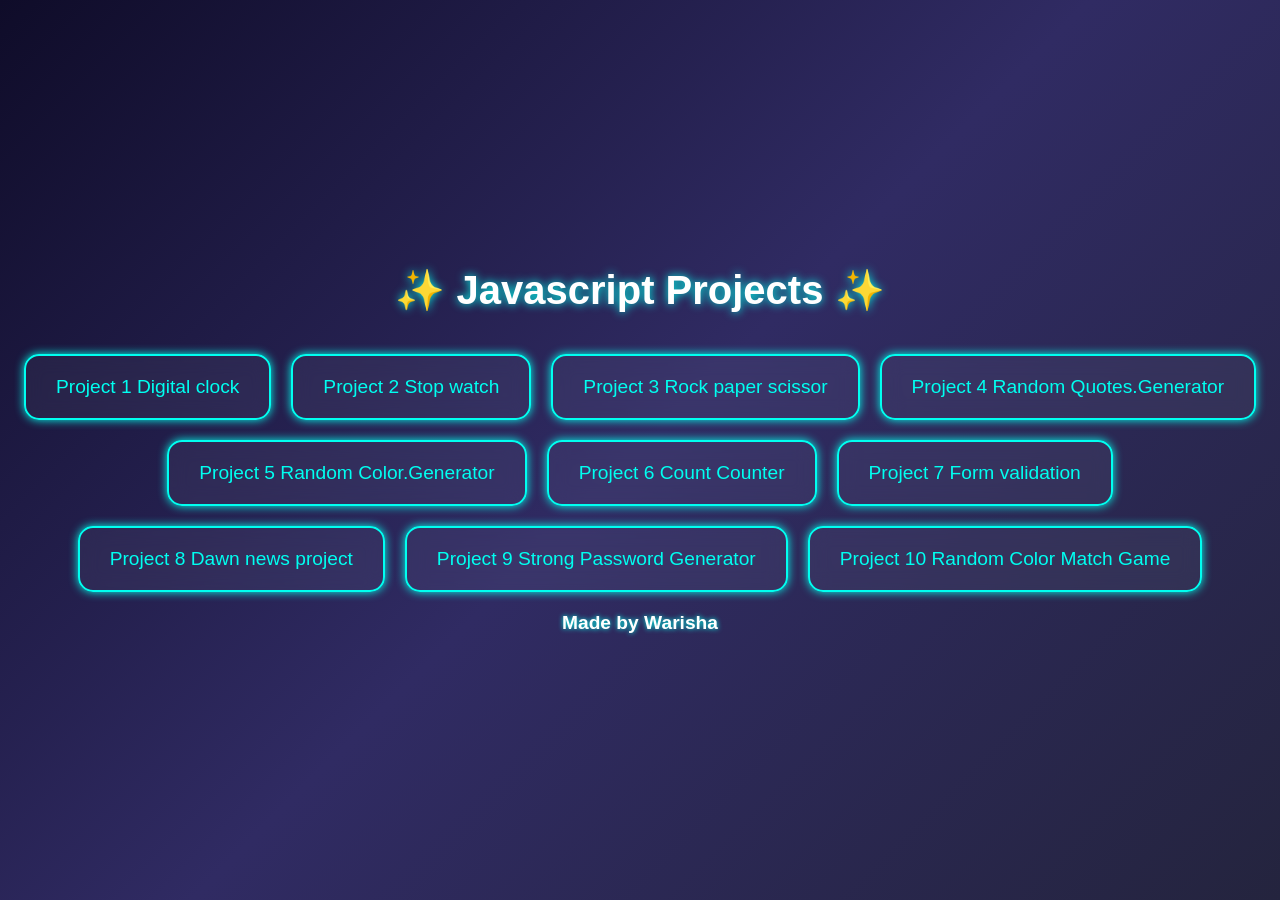
<file: index.html>
<!DOCTYPE html>
<html lang="en">
<head>
  <meta charset="UTF-8" />
  <meta name="viewport" content="width=device-width, initial-scale=1.0"/>
  <title>My Projects</title>
  <link rel="stylesheet" href="style.css" />
</head>
<body>
  <div class="container">
    <h1>✨ Javascript Projects ✨</h1>
    <div class="projects">
      <a href="Task 1 digital clock/index.html" class="card">Project 1 Digital clock</a>
      <a href="Task 2 stop watch/index.html" class="card">Project 2 Stop watch</a>
      <a href="Task 3 rock paper scissor/index.html" class="card">Project 3 Rock paper scissor</a>
      <a href="Task 4 Randam Qoutes generator/index.html" class="card">Project 4 Random Quotes.Generator</a>
      <a href="Task 5 Random Color generator/index.html" class="card">Project 5 Random Color.Generator</a>
      <a href="Task 6 Count Counter/index.html" class="card">Project 6 Count Counter</a>
       <a href="Task 7 form validation/index.html" class="card">Project 7 Form validation</a>
        <a href="Task 8 dawn news project/index.html" class="card">Project 8 Dawn news project</a>
         <a href="Task 9 class assignment/index.html" class="card">Project 9 Strong Password Generator</a>
          <a href="Task 10 random color game/index.html" class="card">Project 10 Random Color Match Game</a>
    </div>
    <h3>Made by Warisha</h3>
  </div>
</body>
</html>
</file>
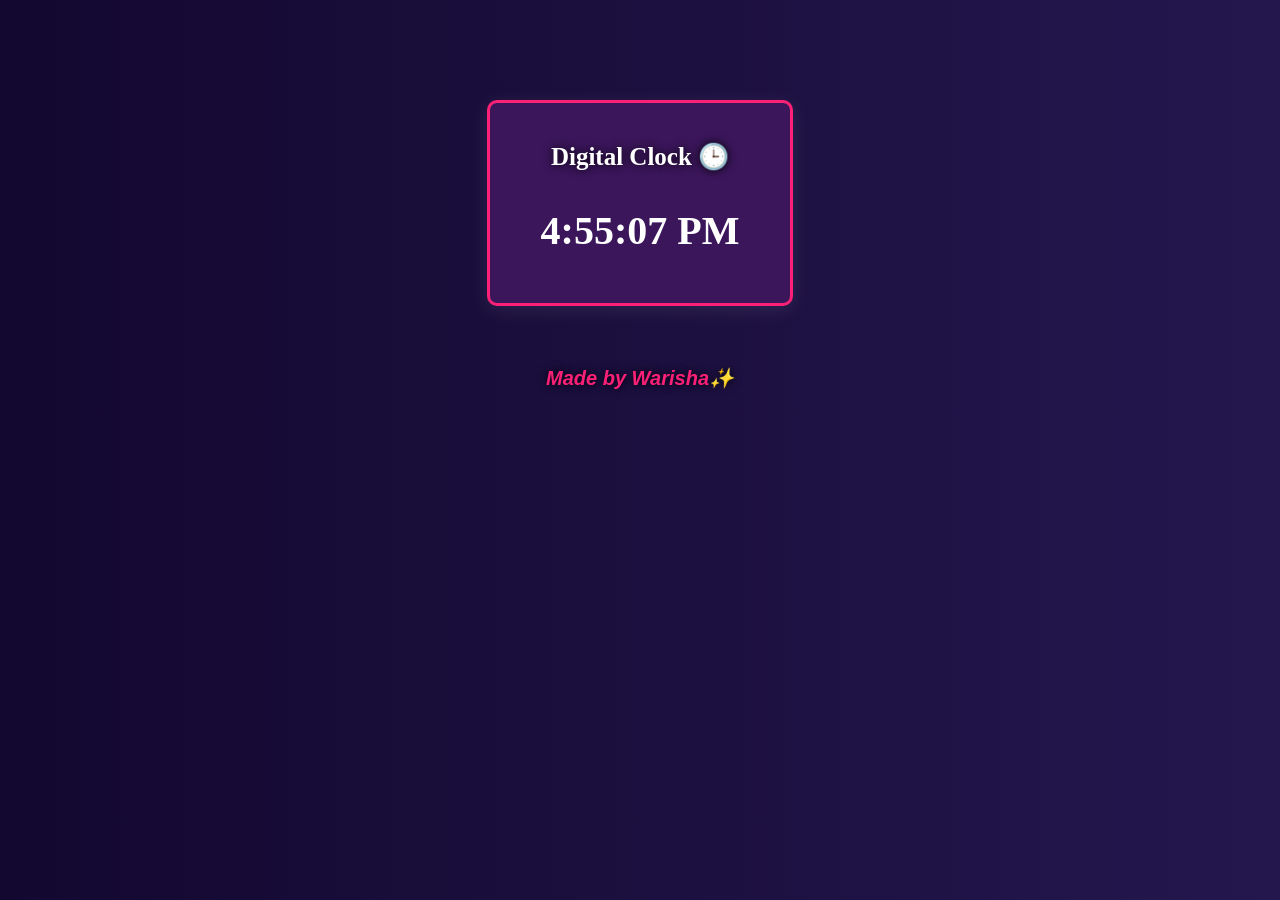
<file: Task 1 digital clock/index.html>
<!DOCTYPE html>
<html lang="en">
<head>
    <meta charset="UTF-8">
    <meta name="viewport" content="width=device-width, initial-scale=1.0">
    <title>Document</title>
    <link rel="stylesheet" href="style.css">
</head>
<body>
      <div class="container">
        <h1 id="head">Digital Clock 🕒</h1>
        <h1 id="clock"></h1>
     </div>
     <h3 class="title">Made by Warisha✨</h3>


    <script src="script.js"></script>
</body>
</html>
</file>
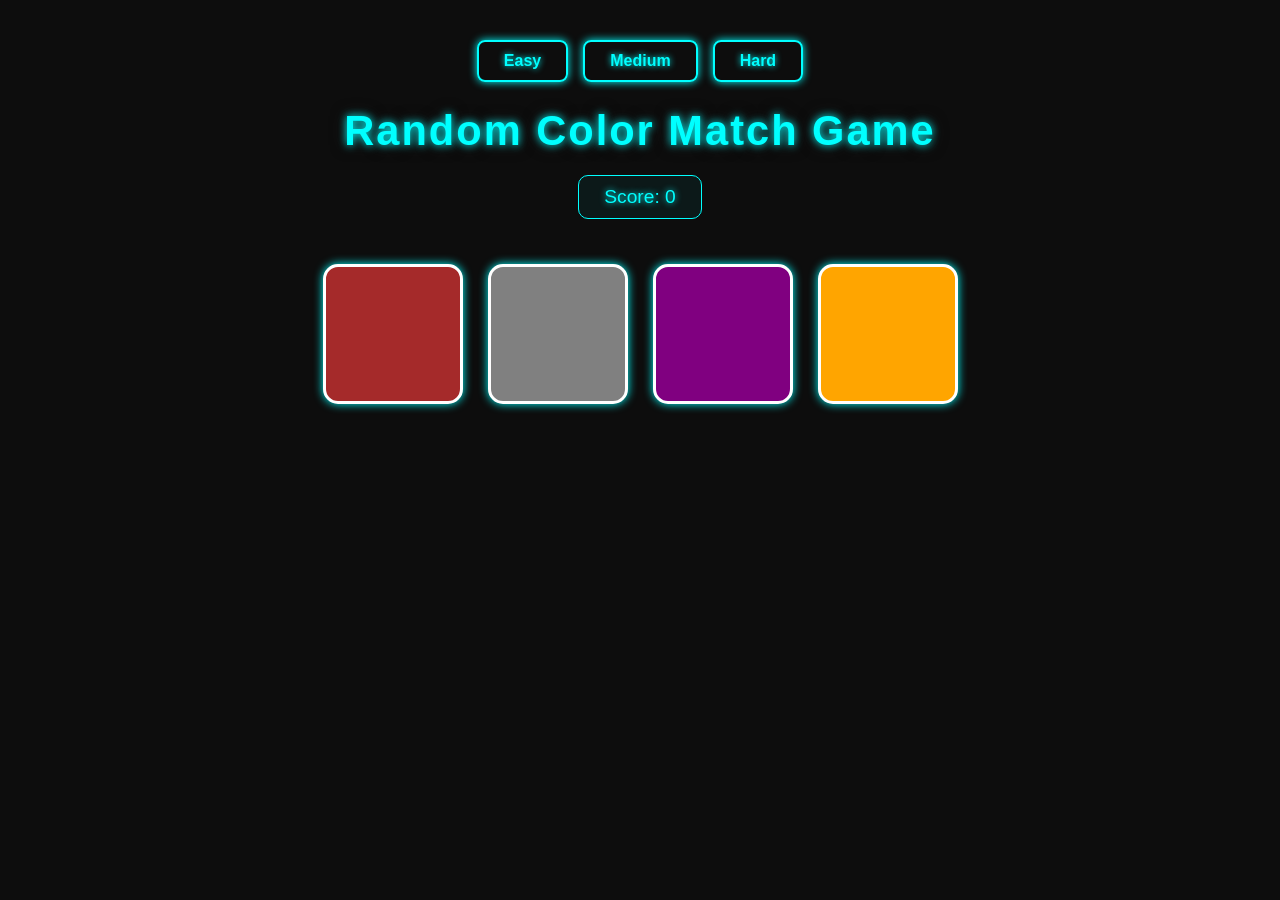
<file: Task 10 random color game/index.html>
<!DOCTYPE html>
<html lang="en">

<head>
    <meta charset="UTF-8">
    <meta name="viewport" content="width=device-width, initial-scale=1.0">
    <title>Game</title>
    <link rel="stylesheet" href="style.css">
</head>

<body>
    <div class="button">
        <a href="index.html">
            <button>Easy</button>
        </a>

        <a href="medium.html">
            <button>Medium</button>
        </a>

        <a href="hard.html">
            <button>Hard</button>
        </a>
    </div>
    <h1>Random Color Match Game</h1>
    <p id="score-display">Score: 0</p>
    <div id="game-container">

    </div>
    <script src="script.js"></script>
</body>

</html>
</file>
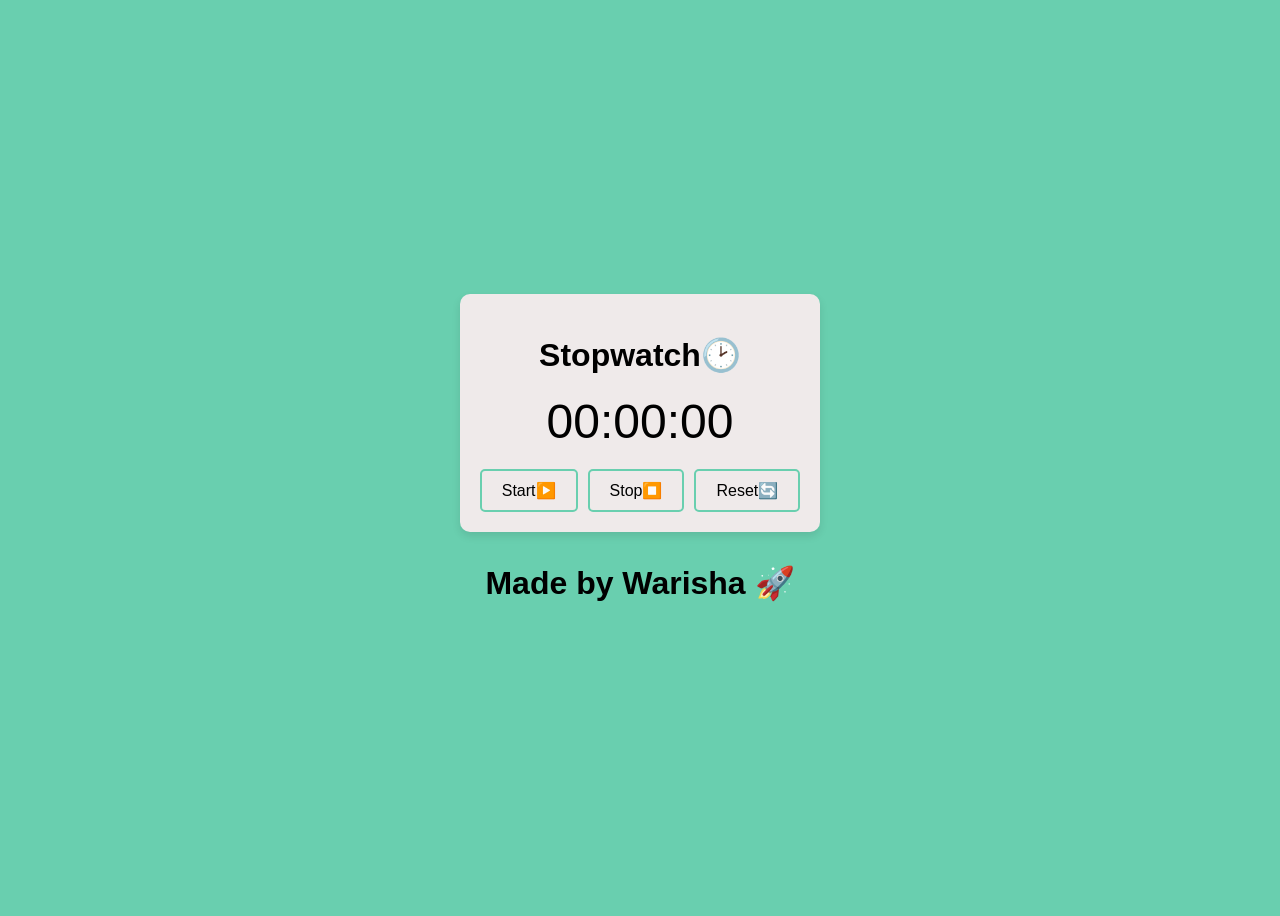
<file: Task 2 stop watch/index.html>
<!DOCTYPE html>
<html lang="en">
<head>
    <meta charset="UTF-8">
    <meta name="viewport" content="width=device-width, initial-scale=1.0">
    <title>Document</title>
    <style>
        body {
            display: flex;
            flex-direction: column;
            align-items: center;
            justify-content: center;
            height: 100vh;
            background-color: #69CFAF;
            font-family: Arial, sans-serif;
        }
        .container {
            text-align: center;
            background-color:#EFEAEA;
            padding: 20px;
            border-radius: 10px;
            box-shadow: 0 4px 8px rgba(0, 0, 0, 0.1);
        }
        .title {
            font-size: 2rem;
            margin-bottom: 20px;
        }
        #stopWatch {
            font-size: 3rem;
            margin-bottom: 20px;
        }
        .buttons {
            display: flex;
            gap: 10px;
        }
        button {
            padding: 10px 20px;
            background-color: #EFEAEA;
            border: #69CFAF 2px solid;
            border-radius: 5px;
            font-size: 1rem;
            cursor: pointer;
        }
        button:hover {
            background-color: #69CFAF;
            color: white;
        }

        @media (max-width: 600px) {
            .title {
                font-size: 1.5rem;
            }
            #stopWatch {
                font-size: 2rem;
            }
            button {
                padding: 8px 16px;
                font-size: 0.9rem;
            }
        }
        @media (max-width: 400px) {
            .title {
                font-size: 1.2rem;
            }
            #stopWatch {
                font-size: 1.5rem;
            }
            button {
                padding: 6px 12px;
                font-size: 0.8rem;
            }
        }

    </style>
</head>
<body>
     <div class="container">
        <h1 class="title">Stopwatch🕑</h1>
         <div id="stopWatch">
        00:00:00
    </div>
    <div class="buttons">
     <button onclick="start()">Start▶️</button>
      <button onclick="stopbtn()">Stop⏹️</button>
      <button onclick="reset()">Reset🔄</button>
    </div>
     </div>
  <h3 class="title">Made by Warisha 🚀</h3>

    <script src="script.js"></script>
</body>
</html>
</file>
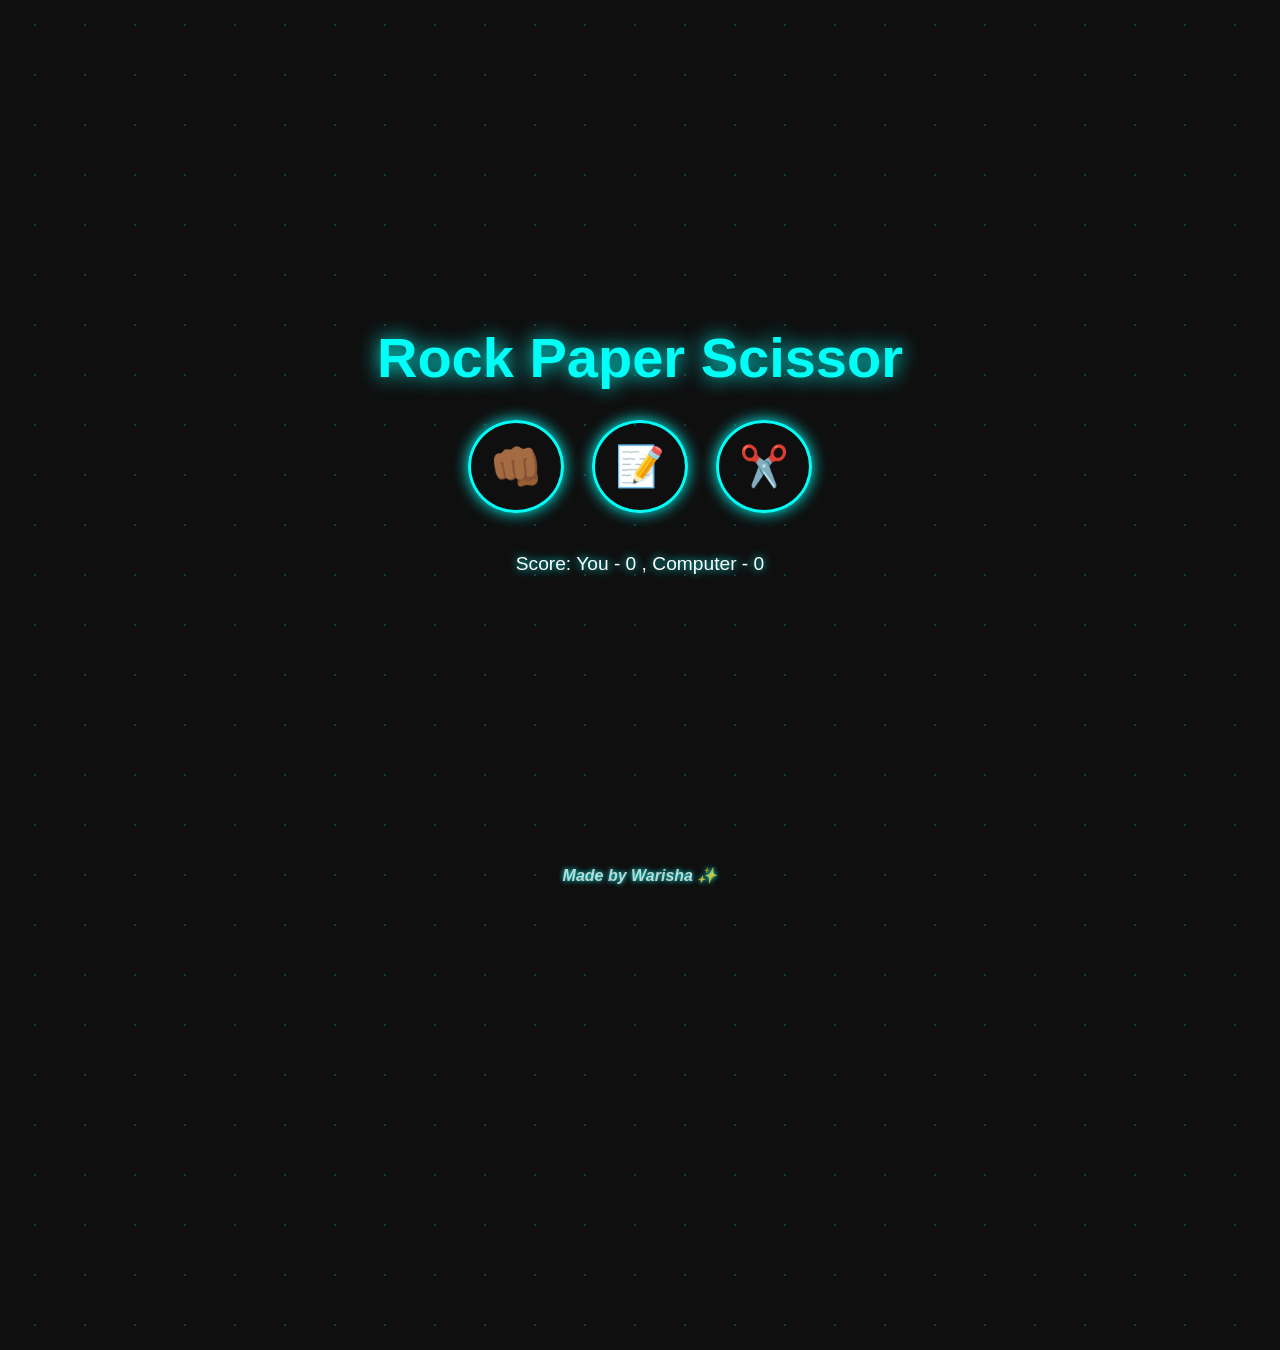
<file: Task 3 rock paper scissor/index.html>
<!DOCTYPE html>
<html lang="en">
<head>
    <meta charset="UTF-8">
    <meta name="viewport" content="width=device-width, initial-scale=1.0">
    <title>Rock papaer scissor Game</title>
    <link rel="stylesheet" href="style.css">
</head>
<body>

     <h1>Rock Paper Scissor</h1>
  <div>
    <button onclick="userChoice='rock'; playGame()">👊🏾 </button>
    <button onclick="userChoice='paper'; playGame()">📝 </button>
    <button onclick="userChoice='scissors'; playGame()">✂️</button>
  </div>
  <div id="result"></div>
  <div id="score">
    Score: You - 0 , Computer - 0
  </div>
  <h3 class="title">Made by Warisha ✨</h3>

    <script src="script.js"></script>
</body>
</html>
</file>
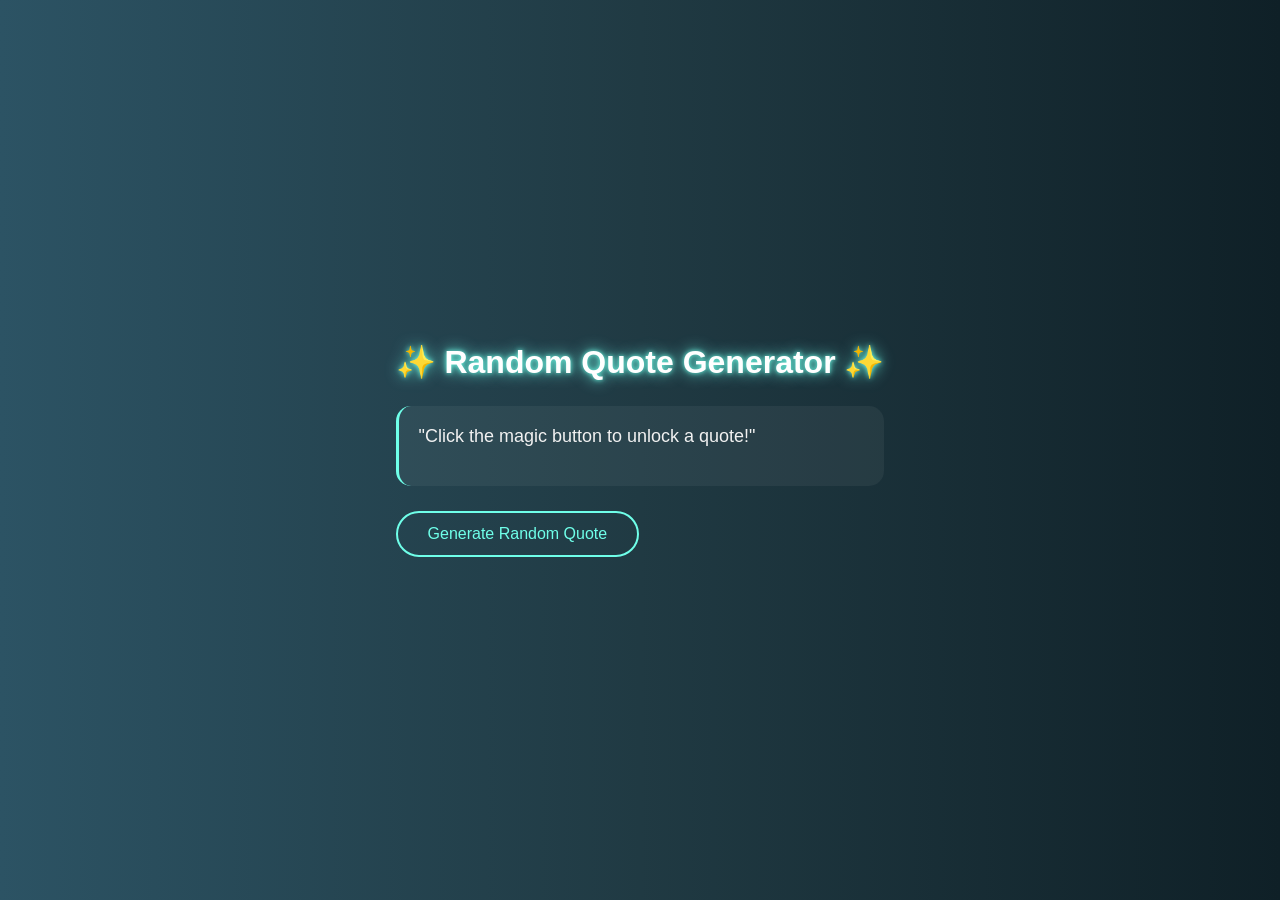
<file: Task 4 Randam Qoutes generator/index.html>
<!DOCTYPE html>
<html lang="en">
<head>
    <meta charset="UTF-8">
    <meta name="viewport" content="width=device-width, initial-scale=1.0">
    <title>Random Quote Generate</title>
    <link rel="stylesheet" href="style.css">
</head>
<body>
    <div class="container">
        <h1>✨ Random Quote Generator ✨</h1>
        <div id="quote-display" class="quote-box">"Click the magic button to unlock a quote!"</div>
        <button onclick="randomQuoteGenerator()" id="generate-quote">Generate Random Quote</button>
        </div>
    <script src="script.js"></script>
</body>
</html>
</file>
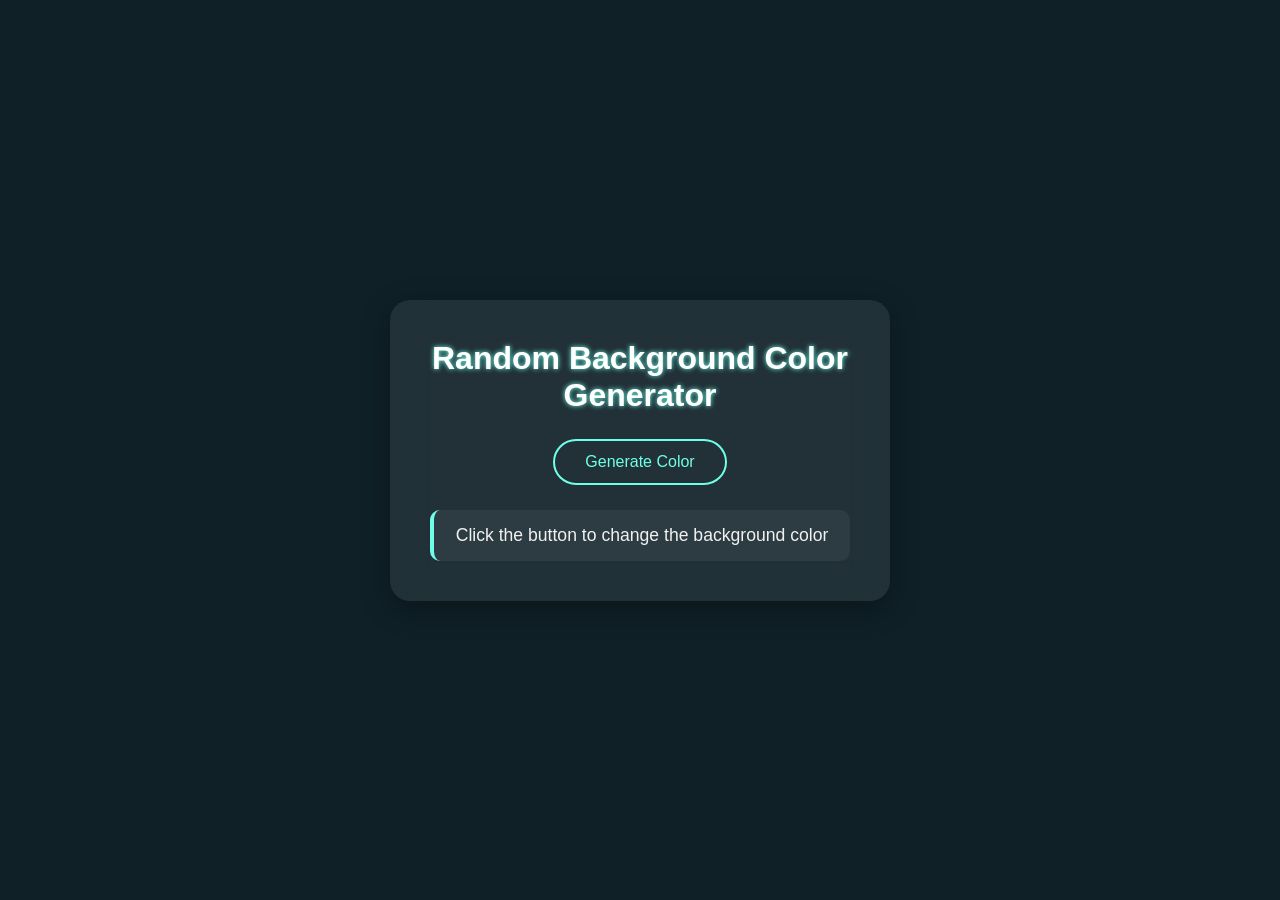
<file: Task 5 Random Color generator/index.html>
<!DOCTYPE html>
<html lang="en">
<head>
    <meta charset="UTF-8">
    <meta name="viewport" content="width=device-width, initial-scale=1.0">
    <title>Color Generate</title>
    <link rel="stylesheet" href="style.css">
</head>
<body>
    <div class="container">
        <h1>Random Background Color Generator</h1>
        <button onclick="colorGenerator()" id="colorButton">Generate Color</button>
        <p id="colorDisplay">Click the button to change the background color</p>
        </div>
    <script src="script.js"></script>
</body>
</html>
</file>
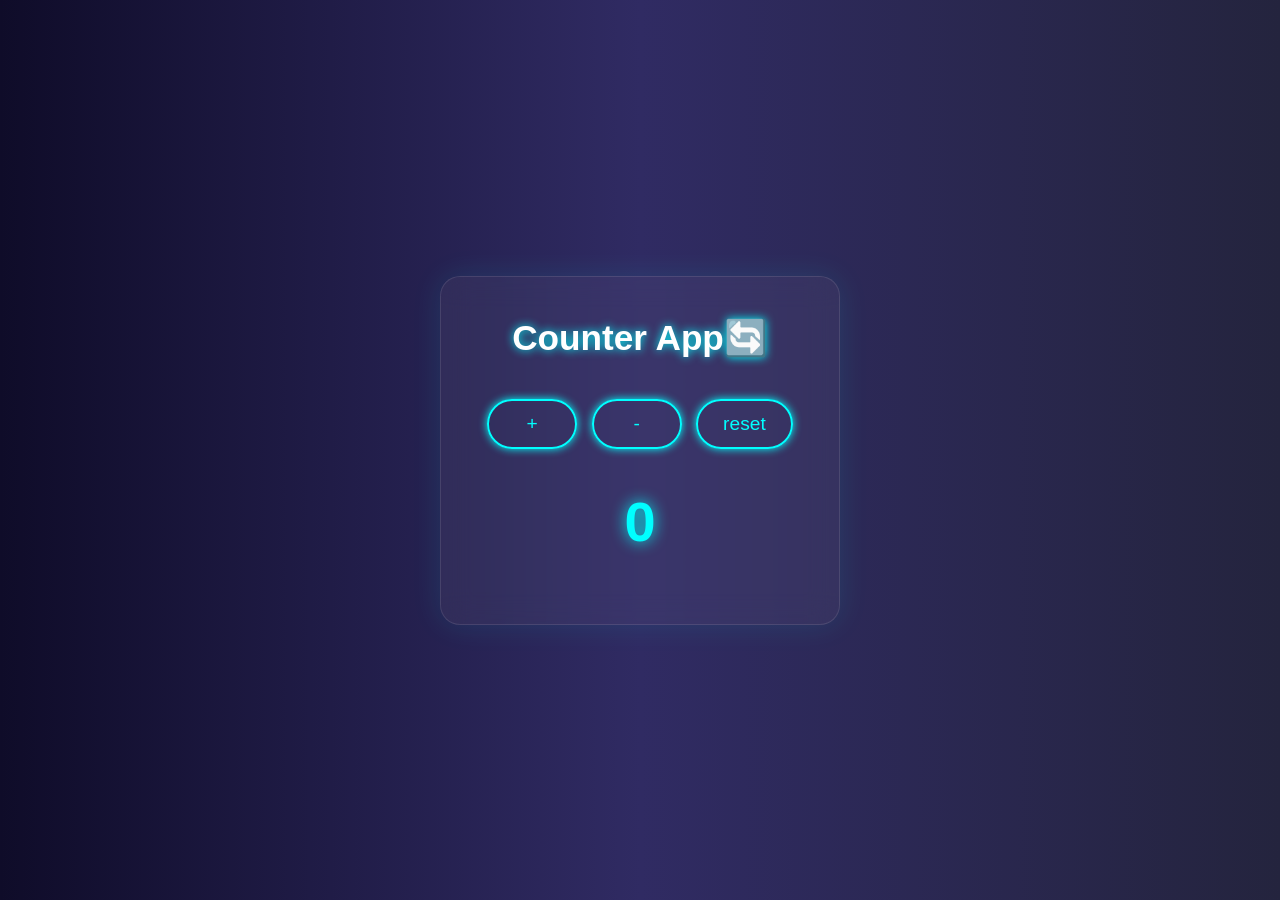
<file: Task 6 Count Counter/index.html>
<!DOCTYPE html>
<html lang="en">
<head>
    <meta charset="UTF-8">
    <meta name="viewport" content="width=device-width, initial-scale=1.0">
    <title>Count Counter</title>
    <link rel="stylesheet" href="style.css">
</head>
<body>
     <div class="container">
        <h1>Counter App🔄️</h1>
     <button onclick=" increment()" id="inc" >+</button>

    <button  onclick="decrement()" id="inc">-</button>

    <button  onclick="reset()" id="inc">reset</button>

    <h2 id="count">0</h2>

     </div>
    <script src="script.js"></script>
</body>
</html>
</file>
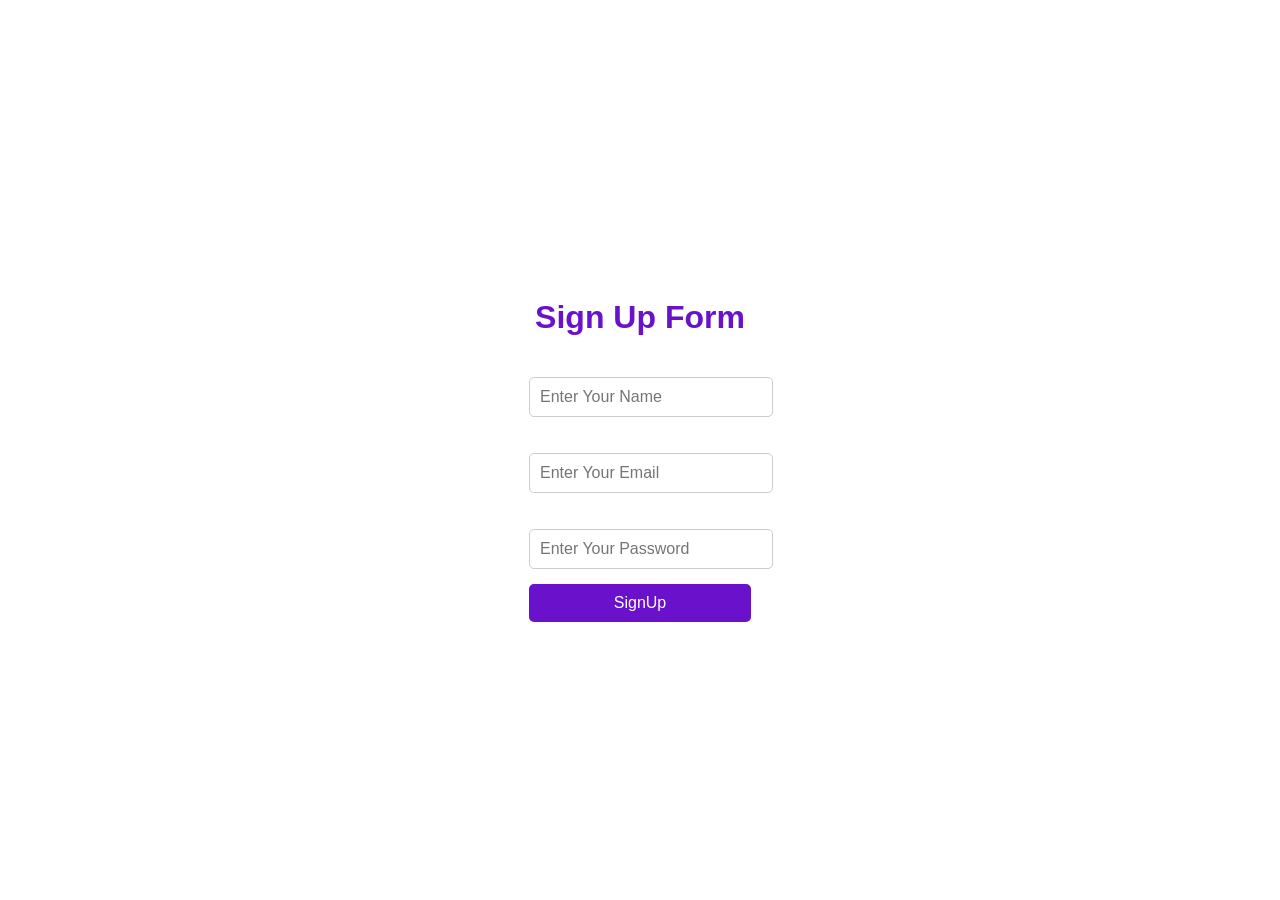
<file: Task 7 form validation/index.html>
<!DOCTYPE html>
<html lang="en">
<head>
    <meta charset="UTF-8">
    <meta name="viewport" content="width=device-width, initial-scale=1.0">
    <title>form validation</title>
    <link rel="stylesheet" href="style.css">
</head>
<body>
     <div>
        <h1>Sign Up Form</h1>
        <form id="signupForm">
            <div class="form-group">
                <label for="">Name</label>
                <input type="text" placeholder="Enter Your Name" id="name" required>
                <small class="error-msg"></small>
            </div>
             <div class="form-group">
                <label for="">Email</label>
                <input type="email" placeholder="Enter Your Email" id="email" required>
                 <small class="error-msg"></small>
             </div>
              <div class="form-group">
                <label for="">Password</label>
                <input type="password" placeholder="Enter Your Password" id="password" required>
                 <small class="error-msg"></small>
              </div>
              <button type="submit">SignUp</button>
        </form>
     </div>
    <script src="script.js"></script>
</body>
</html>
</file>
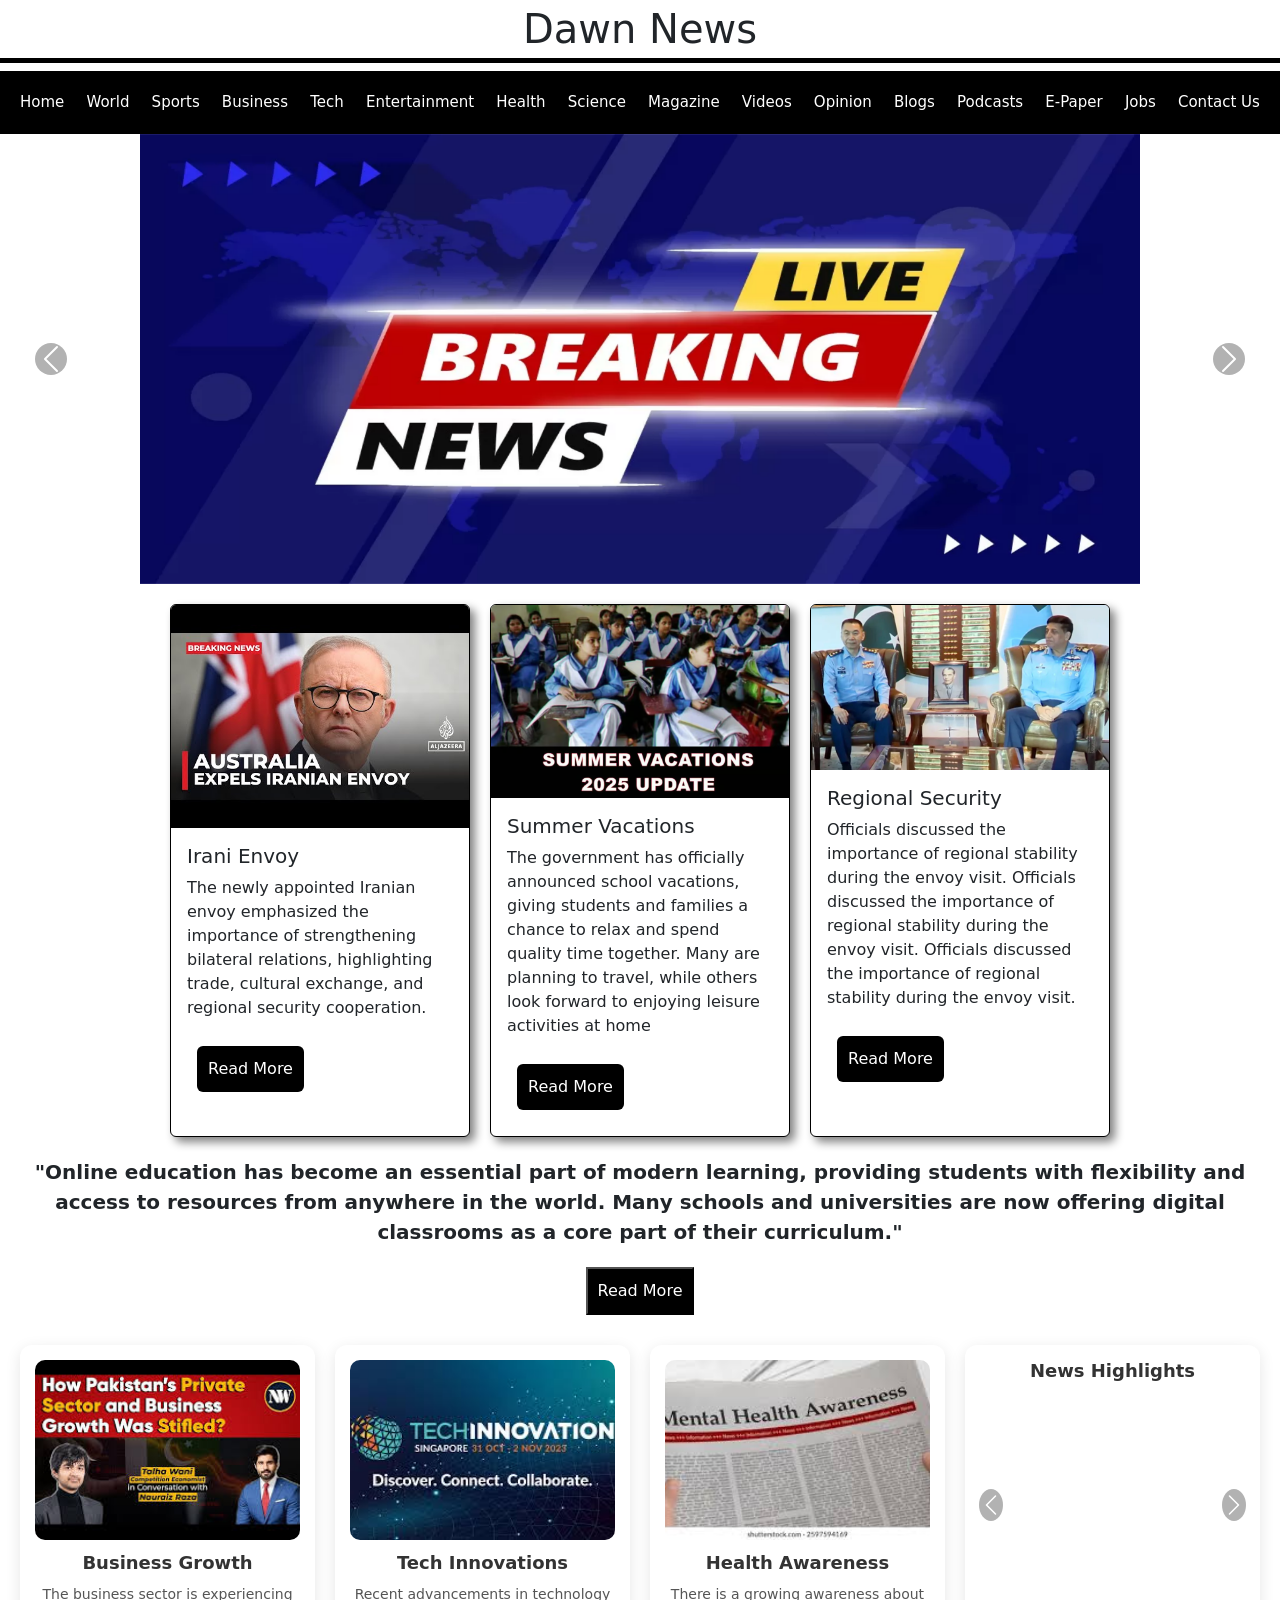
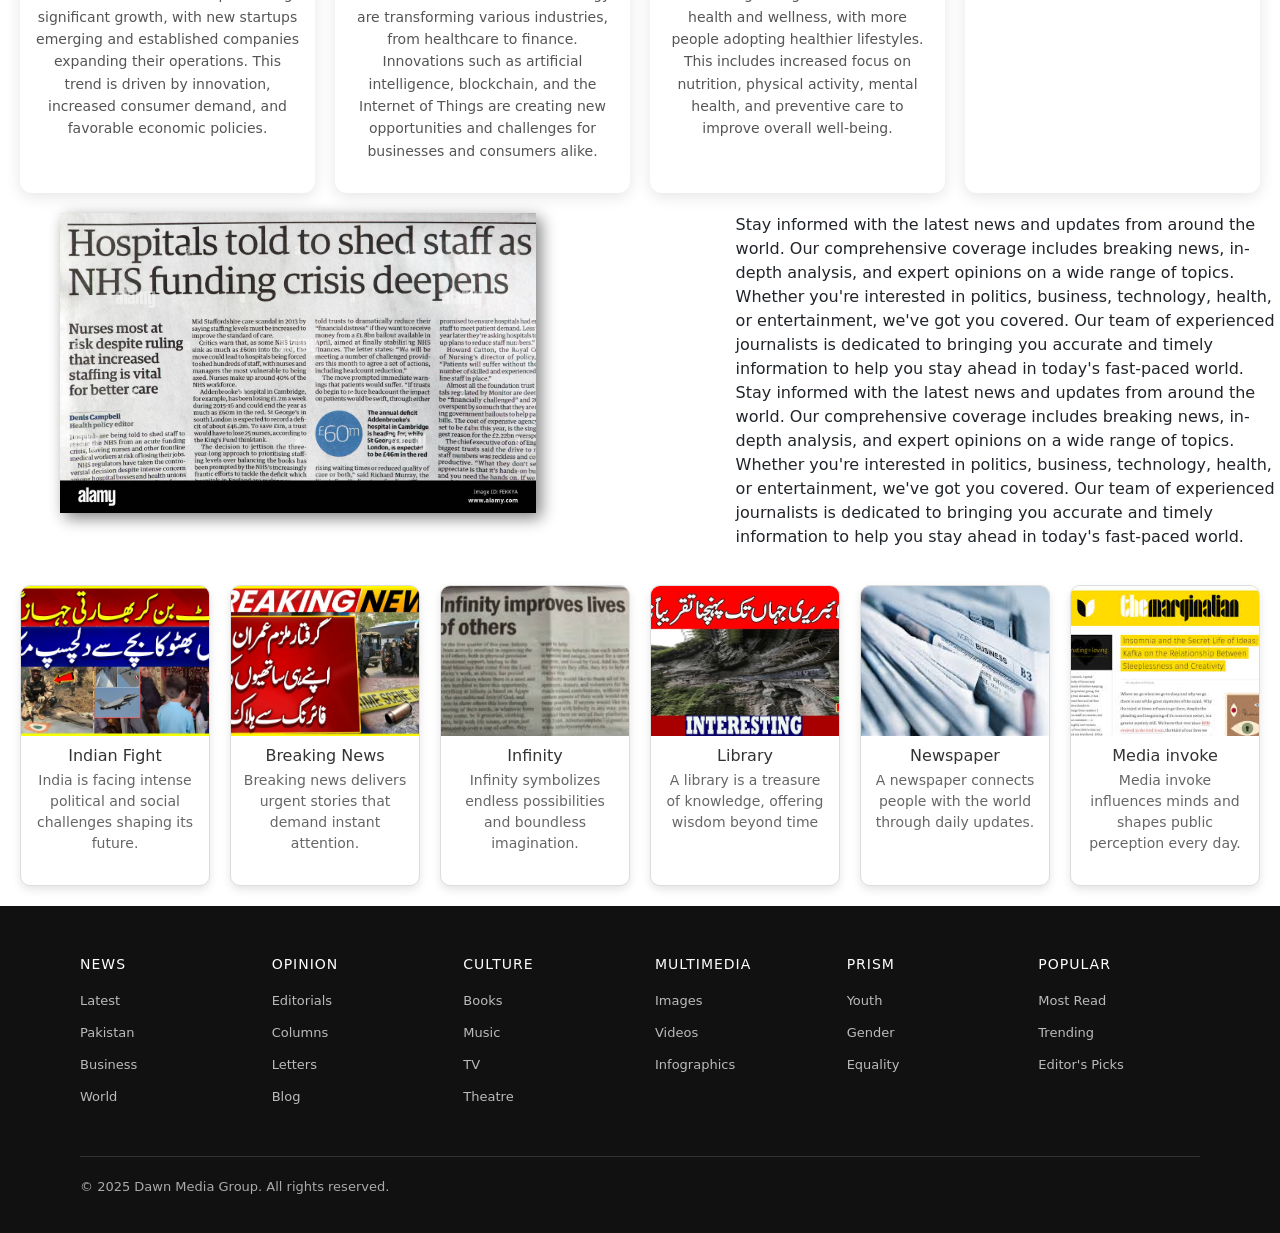
<file: Task 8 dawn news project/index.html>
<!DOCTYPE html>
<html lang="en">

<head>
    <meta charset="UTF-8">
    <meta name="viewport" content="width=device-width, initial-scale=1.0">
    <title>Dawn news project</title>
    <link href="https://cdn.jsdelivr.net/npm/bootstrap@5.3.3/dist/css/bootstrap.min.css" rel="stylesheet">
    <link rel="stylesheet" href="style.css">

</head>

<body>

    <h1 class="logo">Dawn News</h1>
    <nav class="navbar">
        <a href="#">Home</a>
        <a href="#">World</a>
        <a href="#">Sports</a>
        <a href="#">Business</a>
        <a href="#">Tech</a>
        <a href="#">Entertainment</a>
        <a href="#">Health</a>
        <a href="#">Science</a>
        <a href="#">Magazine</a>
        <a href="#">Videos</a>
        <a href="#">Opinion</a>
        <a href="#">Blogs</a>
        <a href="#">Podcasts</a>
        <a href="#">E-Paper</a>
        <a href="#">Jobs</a>
        <a href="#">Contact Us</a>
    </nav>

    <!-- slider -->
    <div id="carouselExampleControls" class="carousel slide" data-bs-ride="carousel">
        <div class="carousel-inner">
            <div class="carousel-item active">
                <img src="slider-img1.webp" class="d-block w-100" alt="...">
            </div>
            <div class="carousel-item">
                <img src="slider-img2.webp" class="d-block w-100" alt="...">
            </div>
            <div class="carousel-item">
                <img src="slider-img3.webp" class="d-block w-100" alt="...">
            </div>
        </div>
        <button class="carousel-control-prev" type="button" data-bs-target="#carouselExampleControls"
            data-bs-slide="prev">
            <span class="carousel-control-prev-icon" aria-hidden="true"></span>
            <span class="visually-hidden" id="left">Previous</span>
        </button>
        <button class="carousel-control-next" type="button" data-bs-target="#carouselExampleControls"
            data-bs-slide="next">
            <span class="carousel-control-next-icon" aria-hidden="true"></span>
            <span class="visually-hidden" id="right">Next</span>
        </button>
    </div>


    <!--news cards -->
    <div class="card-container">
    <div class="card">
        <img src="american-news.jpg" class="card-img-top" alt="News 1">
        <div class="card-body">
            <h5 class="card-title">Irani Envoy</h5>
            <p class="card-text">
                The newly appointed Iranian envoy emphasized the importance of strengthening bilateral relations,
                highlighting trade, cultural exchange, and regional security cooperation.
                <span class="extraContent" style="display:none;">
                    He also stressed on expanding people-to-people connections, mutual investment opportunities,
                    and joint initiatives in education and technology, which he believes will open new doors
                    for long-term collaboration.
                </span>
            </p>
            <button onclick="readMore(this)" class="btn">Read More</button>
        </div>
    </div>

    <div class="card">
        <img src="summer vacations.avif" class="card-img-top" alt="News 2">
        <div class="card-body">
            <h5 class="card-title">Summer Vacations</h5>
            <p class="card-text">
                The government has officially announced school vacations, giving students and families a chance to relax and spend quality time together. Many are planning to travel, while others look forward to enjoying leisure activities at home
                <span class="extraContent" style="display:none;">
                    Popular destinations are expected to see an influx of visitors, and local businesses are gearing up for the busy season. Safety measures and travel guidelines have been emphasized to ensure a smooth and enjoyable holiday period for everyone.
                </span>
            </p>
            <button onclick="readMore(this)" class="btn">Read More</button>
        </div>
    </div>

    
    <div class="card">
        <img src="religonal.webp" class="card-img-top" alt="News 2">
        <div class="card-body">
            <h5 class="card-title">Regional Security</h5>
            <p class="card-text">
                Officials discussed the importance of regional stability during the envoy visit.
                Officials discussed the importance of regional stability during the envoy visit.
                Officials discussed the importance of regional stability during the envoy visit.
                <span class="extraContent" style="display:none;">
                    They highlighted collaborative efforts to address common challenges, including
                    They highlighted joint efforts to tackle cross-border challenges and promote peace initiatives.
                </span>
            </p>
            <button onclick="readMore(this)" class="btn">Read More</button>
        </div>
    </div>
</div>

    <!-- paragraph with read more button -->
    <p class="para-heading">"Online education has become an essential part of modern learning, providing students with flexibility and access to resources from anywhere in the world. Many schools and universities are now offering digital classrooms as a core part of their curriculum."<span>
        <span id="para">Experts believe that online platforms are not only making education more inclusive but also preparing students for a technology-driven future. However, challenges such as internet connectivity, lack of face-to-face interaction, and digital distractions still need to be addressed for better results."</span>
     </span>
    </p>
    <button id="parabtn" onclick="readPara()">Read More</button> 

    <!-- more cards with only left side -->
    <div class="more-cards">
        <div class="left-card">
            <img src="bussiness.jpeg" alt="Business News">
            <h3>Business Growth</h3>
            <p>The business sector is experiencing significant growth, with new startups emerging and established companies expanding their operations. This trend is driven by innovation, increased consumer demand, and favorable economic policies.</p>
        </div>
        <div class="left-card">
            <img src="tech.jpeg" alt="Tech News">
            <h3>Tech Innovations</h3>
            <p>Recent advancements in technology are transforming various industries, from healthcare to finance. Innovations such as artificial intelligence, blockchain, and the Internet of Things are creating new opportunities and challenges for businesses and consumers alike.</p>
        </div>
        <div class="left-card">
            <img src="health.jpeg" alt="Health News">
            <h3>Health Awareness</h3>
            <p>There is a growing awareness about health and wellness, with more people adopting healthier lifestyles. This includes increased focus on nutrition, physical activity, mental health, and preventive care to improve overall well-being.</p>
        </div>

         <!-- video slider -->
<div class="video-section">
  <h3>News Highlights</h3>
  <div id="videoCarousel" class="carousel slide" data-bs-ride="carousel">
      <div class="carousel-inner">
          <div class="carousel-item active">
              <iframe width="100%" height="240"
                      src="https://www.youtube.com/embed/tgbNymZ7vqY"
                      title="Nature Relaxing Video" frameborder="0"
                      allow="accelerometer; autoplay; clipboard-write; encrypted-media; gyroscope; picture-in-picture"
                      allowfullscreen>
              </iframe>
          </div>
        
          <div class="carousel-item">
              <iframe width="100%" height="240"
                      src="https://www.youtube.com/embed/LXb3EKWsInQ"
                      title="Travel Vlog" frameborder="0"
                      allow="accelerometer; autoplay; clipboard-write; encrypted-media; gyroscope; picture-in-picture"
                      allowfullscreen>
              </iframe>
          </div>
      </div>

      <button class="carousel-control-prev" type="button" data-bs-target="#videoCarousel" data-bs-slide="prev">
          <span class="carousel-control-prev-icon" aria-hidden="true"></span>
          <span class="visually-hidden">Previous</span>
      </button>
      <button class="carousel-control-next" type="button" data-bs-target="#videoCarousel" data-bs-slide="next">
          <span class="carousel-control-next-icon" aria-hidden="true"></span>
          <span class="visually-hidden">Next</span>
      </button>
  </div>
</div>
    </div>

    <!-- newspaper img -->
    <div class="newspaper-container">
         <img src="newspaper.jpg" alt="" id="newspaper-img">
         <p>
            Stay informed with the latest news and updates from around the world. Our comprehensive coverage includes breaking news, in-depth analysis, and expert opinions on a wide range of topics. Whether you're interested in politics, business, technology, health, or entertainment, we've got you covered. Our team of experienced journalists is dedicated to bringing you accurate and timely information to help you stay ahead in today's fast-paced world. <br>
            Stay informed with the latest news and updates from around the world. Our comprehensive coverage includes breaking news, in-depth analysis, and expert opinions on a wide range of topics. Whether you're interested in politics, business, technology, health, or entertainment, we've got you covered. Our team of experienced journalists is dedicated to bringing you accurate and timely information to help you stay ahead in today's fast-paced world.

         </p>
    </div>

<!-- 6 cards -->
      <div class="custom-card-container">
    <div class="custom-card">
      <img src="card-six-img1.jpg" alt="Card 1">
      <h3>Indian Fight</h3>
      <p>India is facing intense political and social challenges shaping its future.</p>
    </div>
    <div class="custom-card">
      <img src="card-six-img2.jpg" alt="Card 2">
      <h3>Breaking News</h3>
      <p>Breaking news delivers urgent stories that demand instant attention.</p>
    </div>
    <div class="custom-card">
      <img src="card-six-img3.jpeg" alt="Card 3">
      <h3>Infinity</h3>
      <p>Infinity symbolizes endless possibilities and boundless imagination.</p>
    </div>
    <div class="custom-card">
      <img src="card-six-img4.jpg" alt="Card 4">
      <h3>Library</h3>
      <p>A library is a treasure of knowledge, offering wisdom beyond time</p>
    </div>
    <div class="custom-card">
      <img src="card-six-img5.jpeg" alt="Card 5">
      <h3>Newspaper</h3>
      <p>A newspaper connects people with the world through daily updates.</p>
    </div>
    <div class="custom-card">
      <img src="card-six-img6.jpeg" alt="Card 6">
      <h3>Media invoke</h3>
      <p>Media invoke influences minds and shapes public perception every day.</p>
    </div>
  </div>


    <!-- footer -->

    <footer>
    <div class="footer-container">
      <div class="footer-column">
        <h3>News</h3>
        <ul>
          <li><a href="#">Latest</a></li>
          <li><a href="#">Pakistan</a></li>
          <li><a href="#">Business</a></li>
          <li><a href="#">World</a></li>
        </ul>
      </div>
      <div class="footer-column">
        <h3>Opinion</h3>
        <ul>
          <li><a href="#">Editorials</a></li>
          <li><a href="#">Columns</a></li>
          <li><a href="#">Letters</a></li>
          <li><a href="#">Blog</a></li>
        </ul>
      </div>
      <div class="footer-column">
        <h3>Culture</h3>
        <ul>
          <li><a href="#">Books</a></li>
          <li><a href="#">Music</a></li>
          <li><a href="#">TV</a></li>
          <li><a href="#">Theatre</a></li>
        </ul>
      </div>
      <div class="footer-column">
        <h3>Multimedia</h3>
        <ul>
          <li><a href="#">Images</a></li>
          <li><a href="#">Videos</a></li>
          <li><a href="#">Infographics</a></li>
        </ul>
      </div>
      <div class="footer-column">
        <h3>Prism</h3>
        <ul>
          <li><a href="#">Youth</a></li>
          <li><a href="#">Gender</a></li>
          <li><a href="#">Equality</a></li>
        </ul>
      </div>
      <div class="footer-column">
        <h3>Popular</h3>
        <ul>
          <li><a href="#">Most Read</a></li>
          <li><a href="#">Trending</a></li>
          <li><a href="#">Editor's Picks</a></li>
        </ul>
      </div>
    </div>

    <div class="footer-bottom">
      <p>© 2025 Dawn Media Group. All rights reserved.</p>
      <div class="social-icons">
        <a href="#"><i class="fab fa-facebook-f"></i></a>
        <a href="#"><i class="fab fa-twitter"></i></a>
        <a href="#"><i class="fab fa-instagram"></i></a>
        <a href="#"><i class="fab fa-youtube"></i></a>
      </div>
    </div>
  </footer>



    <script src="https://cdn.jsdelivr.net/npm/bootstrap@5.3.3/dist/js/bootstrap.bundle.min.js"></script>
    <script src="script.js"></script>
</body>

</html>
</file>
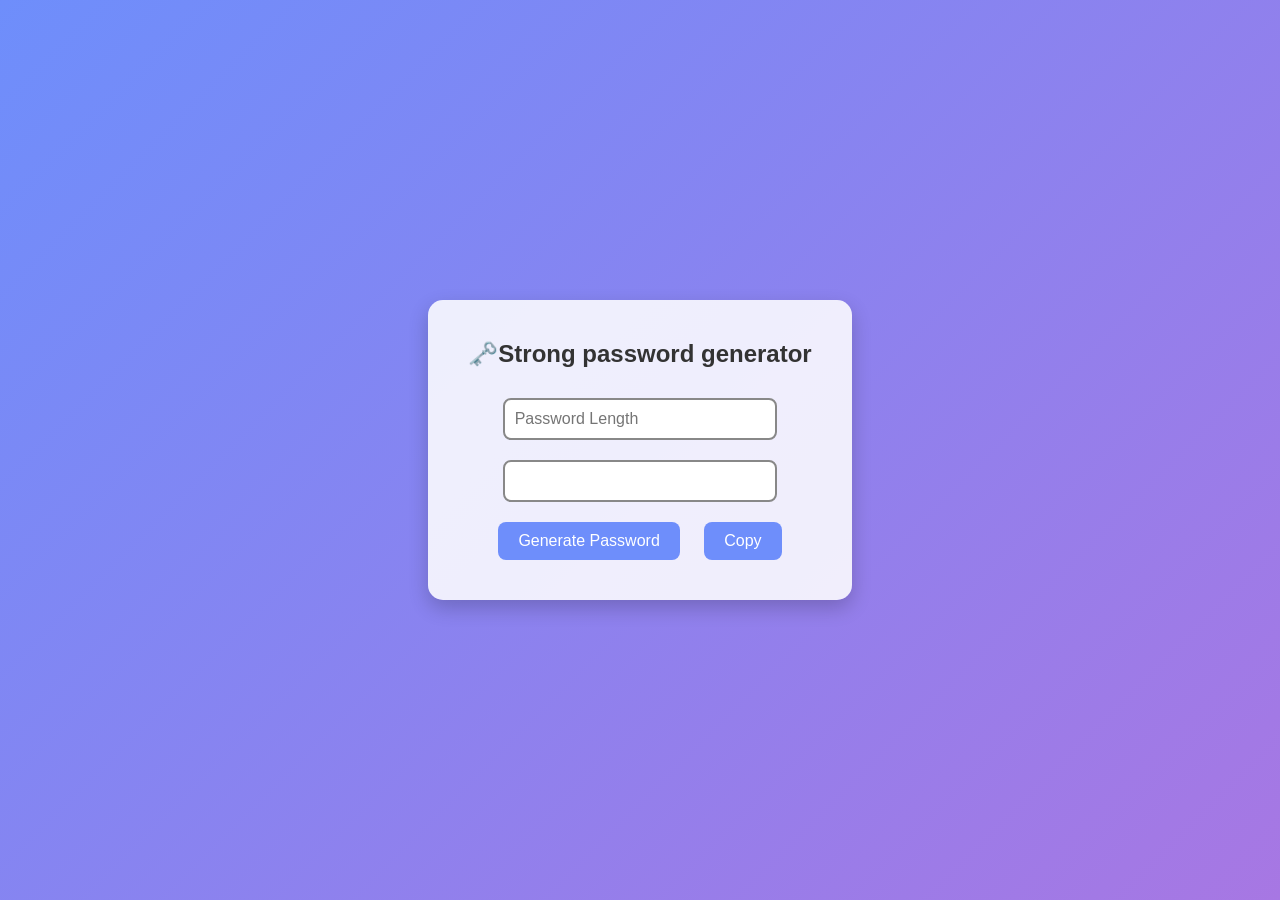
<file: Task 9 class assignment/index.html>
<!DOCTYPE html>
<html lang="en">
<head>
    <meta charset="UTF-8">
    <meta name="viewport" content="width=device-width, initial-scale=1.0">
    <title></title>
    <link rel="stylesheet" href="style.css">
</head>
<body>
    <!-- password generator -->
     <div class="box">
        <h2>🗝️Strong password generator</h2>
        <input type="number" id="length" placeholder="Password Length" min="6" max="12">
        <br>
        <input type="text" id="password" readonly>
        <br>
        <button onclick="generate()">Generate Password</button>
        <button onclick="copyPass()">Copy</button>
     </div>
    <script src="script.js"></script>
</body>
</html>
</file>
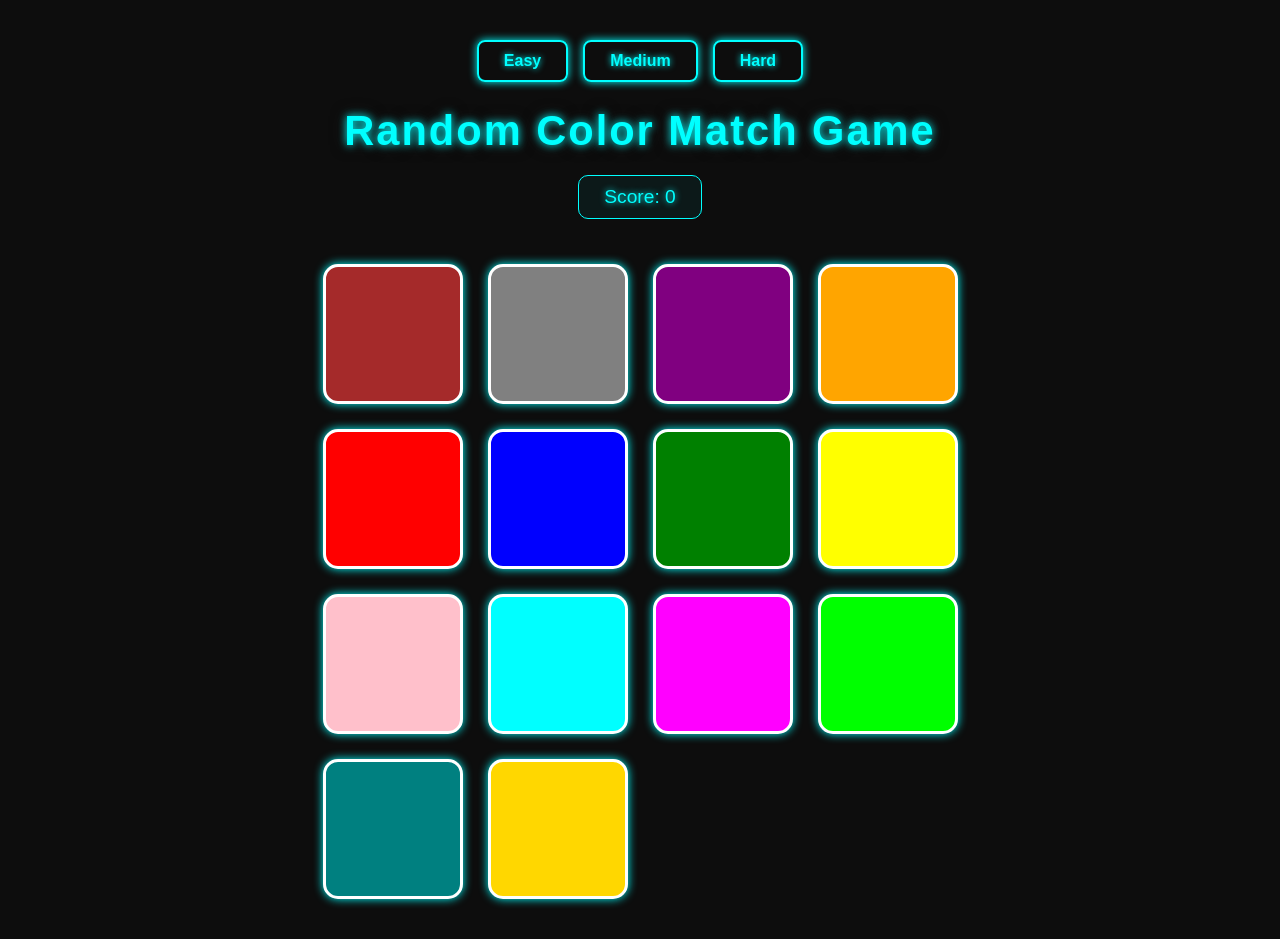
<file: Task 10 random color game/hard.html>
<!DOCTYPE html>
<html lang="en">
<head>
    <meta charset="UTF-8">
    <meta name="viewport" content="width=device-width, initial-scale=1.0">
    <title>Game</title>
    <link rel="stylesheet" href="style.css">
</head>
<body>
    <div class="button">
        <a href="index.html">
            <button>Easy</button>
        </a>

        <a href="medium.html">
            <button>Medium</button>
        </a>

        <a href="hard.html">
            <button>Hard</button>
        </a>
    </div>
    <h1>Random Color Match Game</h1>
    <p id="score-display">Score: 0</p>
    <div id="game-container">

    </div>
    <script>
          let container = document.getElementById('game-container');
let scoreDisplay = document.getElementById('score-display');
let score = 0;
let colors = [
  'brown',
  'gray',
  'purple',
  'orange',
  'red',
  'blue',
  'green',
  'yellow',
  'pink',
  'cyan',
  'magenta',
  'lime',
  'teal',
  'gold'
];



function createColorBox(color){
    let box = document.createElement('div');
    box.classList.add('color-box');
    box.style.backgroundColor = color;
    box.addEventListener("click",checkColor);
    container.appendChild(box);
    return box;
}
function checkColor(event){
    let clickedBox = event.target;
    let randomColor = colors[Math.floor(Math.random()*colors.length)];
    if(clickedBox.style.backgroundColor === randomColor){
        score++;
        scoreDisplay.textContent = `Score: ${score}`;
        alert("Yay!🎊 Your score is now " + score);
    } else {
        alert("Oops!🥺 The correct color was " + randomColor);
    }
}

for (let i=0; i<colors.length; i++){
    createColorBox(colors[i]);
}
    </script>
</body>
</html>
</file>
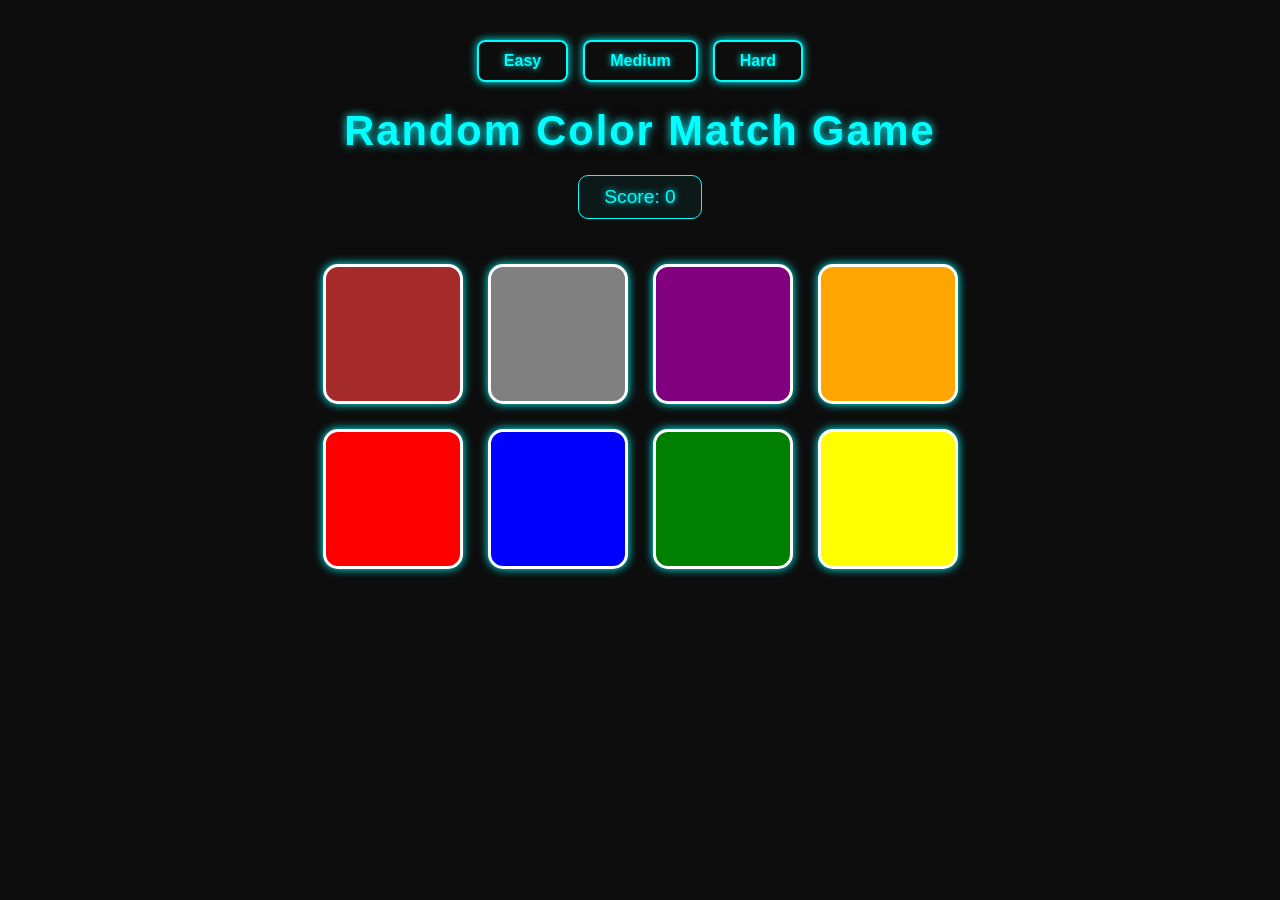
<file: Task 10 random color game/medium.html>
<!DOCTYPE html>
<html lang="en">
<head>
    <meta charset="UTF-8">
    <meta name="viewport" content="width=device-width, initial-scale=1.0">
    <title>Game</title>
    <link rel="stylesheet" href="style.css">
</head>
<body>
    <div class="button">
        <a href="index.html">
            <button>Easy</button>
        </a>

        <a href="medium.html">
            <button>Medium</button>
        </a>

        <a href="hard.html">
            <button>Hard</button>
        </a>
    </div>
    <h1>Random Color Match Game</h1>
    <p id="score-display">Score: 0</p>
    <div id="game-container">

    </div>
    <script>
        let container = document.getElementById('game-container');
let scoreDisplay = document.getElementById('score-display');
let score = 0;
let colors = ['brown', 'gray', 'purple', 'orange', 'red', 'blue', 'green', 'yellow'];


function createColorBox(color){
    let box = document.createElement('div');
    box.classList.add('color-box');
    box.style.backgroundColor = color;
    box.addEventListener("click",checkColor);
    container.appendChild(box);
    return box;
}
function checkColor(event){
    let clickedBox = event.target;
    let randomColor = colors[Math.floor(Math.random()*colors.length)];
    if(clickedBox.style.backgroundColor === randomColor){
        score++;
        scoreDisplay.textContent = `Score: ${score}`;
        alert("Yay!🎊 Your score is now " + score);
    } else {
        alert("Oops!🥺 The correct color was " + randomColor);
    }
}

for (let i=0; i<colors.length; i++){
    createColorBox(colors[i]);
}


    </script>
</body>
</html>
</file>
<file: style.css>
* {
  margin: 0;
  padding: 0;
  box-sizing: border-box;
  font-family: 'Segoe UI', sans-serif;
}

body {
  background: linear-gradient(135deg, #0f0c29, #302b63, #24243e);
  min-height: 100vh;
  display: flex;
  justify-content: center;
  align-items: center;
  padding: 40px 20px;
}

.container {
  text-align: center;
}

h1 {
  color: #fff;
  font-size: 2.5rem;
  margin-bottom: 40px;
  text-shadow: 0 0 10px #00fff0;
}

.projects {
  display: flex;
  flex-wrap: wrap;
  gap: 20px;
  justify-content: center;
}

.card {
  background: rgba(255, 255, 255, 0.05);
  backdrop-filter: blur(10px);
  padding: 20px 30px;
  border-radius: 15px;
  color: #00fff0;
  text-decoration: none;
  font-size: 1.2rem;
  border: 2px solid #00fff0;
  transition: all 0.3s ease;
  box-shadow: 0 0 10px #00fff0;
  min-width: 140px;
}

.card:hover {
  background-color: #00fff0;
  color: #111;
  transform: scale(1.05);
  box-shadow: 0 0 20px #00fff0, 0 0 30px #00fff0 inset;
}
h3{
    color: #fff;
    margin-top: 20px;
    font-size: 1.2rem;
    text-shadow: 0 0 5px #00fff0;
}

@media (max-width: 500px) {
  .card {
    padding: 15px 20px;
    font-size: 1rem;
  }

  h1 {
    font-size: 2rem;
  }
}
</file>
<file: Task 1 digital clock/style.css>
body{
            background: linear-gradient(to right, #130830,#24174E);
        }
        .container {
            width: 300px;
            height: 200px;
            background-color:#3B165B;
            border: 3px solid #FC2176;
            border-radius: 10px;
            display: flex;
            flex-direction: column;
            align-items: center;
            justify-content: center;
            box-shadow: 0 4px 20px rgba(230, 213, 214, 0.1);
            margin:100px auto;
        }
        #head{
            color: white;
            text-shadow: black 0px 0px 10px;
            font-size: 25px;
            font-weight: bold;
            
        }
        #clock {
            color: white;
            font-size: 40px;
            margin-top: 20px;
        }
        .title {
            text-align: center;
            font-style: italic;
            font-family: sans-serif;
            text-shadow: black 0px 0px 10px;
            color: #FC2176;
            margin-top: -40px;
            font-size: 20px;
        }

        @media (max-width: 400px) {
            .container {
                width: 90%;
                height: auto;
                padding: 20px;
            }
            #clock {
                font-size: 30px;
            }
            .title {
                font-size: 18px;
            }
        }

        @media (max-width: 600px) {
            .container {
                width: 80%;
                height: auto;
                padding: 20px;
            }
            #head {
                font-size: 22px;
            }
            #clock {
                font-size: 35px;
            }
            .title {
                font-size: 18px;
            }
        }
</file>
<file: Task 10 random color game/style.css>
* {
  margin: 0;
  padding: 0;
  box-sizing: border-box;
  font-family: "Poppins", sans-serif;
}

/* Body */
body {
  background: #0d0d0d; 
  color: #eaeaea;
  display: flex;
  flex-direction: column;
  align-items: center;
  justify-content: flex-start;
  min-height: 100vh;
  padding: 40px 20px;
}



.button {
  display: flex;
  gap: 15px;
  margin-bottom: 25px;
  justify-content: center;
}

/* Game Mode Buttons */
.button button {
  padding: 10px 25px;
  border: 2px solid #0ff;
  border-radius: 8px;
  background: transparent;
  color: #0ff;
  font-size: 1rem;
  font-weight: 600;
  cursor: pointer;
  transition: all 0.3s ease;
  text-shadow: 0 0 6px #0ff;
  box-shadow: 0 0 8px #0ff;
}


.button button:hover {
  background: #0ff;
  color: #0d0d0d;
  box-shadow: 0 0 15px #0ff, 0 0 30px #0ff;
  transform: scale(1.05);
}


@media (max-width: 600px) {
  .button {
    flex-direction: column;
    gap: 10px;
  }

  .button button {
    width: 100%;
    max-width: 200px;
    text-align: center;
  }
}

h1 {
  font-size: 2.6rem;
  margin-bottom: 20px;
  color: #0ff; /* single neon color */
  text-shadow: 0 0 8px #0ff, 0 0 16px rgb(29, 31, 31);
  letter-spacing: 2px;
  text-align: center;
}


#score-display {
  font-size: 1.2rem;
  margin-bottom: 25px;
  padding: 10px 25px;
  border: 1px solid #0ff;
  border-radius: 10px;
  background: rgba(0, 255, 255, 0.05);
  color: #0ff;
  text-shadow: 0 0 6px #0ff;
}


#game-container {
  display: grid;
  grid-template-columns: repeat(4, 140px);
  gap: 25px;
  justify-content: center;
  align-items: center;
  margin-top: 20px;
}


.color-box {
  width: 140px;
  height: 140px;
  border-radius: 15px;
  cursor: pointer;
  border: 3px solid #fff;
  box-shadow: 0 0 10px #0ff;
  transition: transform 0.25s ease, box-shadow 0.25s ease;
}

.color-box:hover {
  transform: scale(1.1);
  box-shadow: 0 0 20px #fff, 0 0 40px #fff;
}


@media (max-width: 600px) {
  #game-container {
    grid-template-columns: repeat(2, 110px);
    gap: 15px;
  }

  .color-box {
    width: 110px;
    height: 110px;
  }

  h1 {
    font-size: 2rem;
  }
}
</file>
<file: Task 3 rock paper scissor/style.css>
* {
  margin: 0;
  padding: 0;
  box-sizing: border-box;
  font-family: 'Orbitron', sans-serif;
}

body {
  background-color: #0f0f0f;
  color: #00fff7;
  display: flex;
  flex-direction: column;
  align-items: center;
  justify-content: center;
  height: 100vh;
  padding: 20px;
  text-align: center;
  position: relative;
  overflow: hidden;
}

body::before {
  content: '';
  position: absolute;
  width: 200%;
  height: 200%;
  background: radial-gradient(circle, #00fff733 1px, transparent 1px);
  background-size: 50px 50px;
  animation: moveLights 40s linear infinite;
  z-index: 0;
}

@keyframes moveLights {
  from {
    transform: translate(0, 0);
  }
  to {
    transform: translate(-100px, -100px);
  }
}


body > * {
  z-index: 1;
}


h1 {
  font-size: 3.5rem;
  margin-bottom: 30px;
  color: #00fff7;
  text-shadow: 0 0 20px #00fff7;
  animation: glowIn 1.5s ease-in-out;
}

button {
  font-size: 2.5rem;
  margin: 0 12px;
  padding: 20px;
  border: 3px solid #00fff7;
  border-radius: 50%;
  background: transparent;
  color: #00fff7;
  box-shadow: 0 0 15px #00fff7;
  cursor: pointer;
  transition: all 0.3s ease;
  animation: floatUp 1s ease forwards;
  position: relative;
}

button:hover {
  background-color: #00fff7;
  color: #0f0f0f;
  transform: scale(1.2);
  box-shadow: 0 0 30px #00fff7;
}

button:active {
  transform: scale(0.95);
}


button::before {
  content: '';
  position: absolute;
  top: -5px;
  left: -5px;
  right: -5px;
  bottom: -5px;
  border-radius: 50%;
  background: linear-gradient(45deg, #00fff7, #ff00ff);
  z-index: -1;
  filter: blur(15px);
  opacity: 0;
  transition: opacity 0.3s ease;
}

button:hover::before {
  opacity: 0.8;
}


#result {
  margin-top: 30px;
  font-size: 1.8rem;
  font-weight: bold;
  color: #39ff14;
  text-shadow: 0 0 10px #39ff14;
  animation: fadeIn 1s ease;
}

#score {
  margin-top: 10px;
  font-size: 1.2rem;
  color: #ffffff;
  text-shadow: 0 0 8px #00fff7;
  animation: slideIn 1s ease;
}


.title {
  position: absolute;
  bottom: 15px;
  font-size: 1rem;
  color: #ffffffbb;
  font-style: italic;
  text-shadow: 0 0 5px #00fff7;
}


@keyframes glowIn {
  0% {
    opacity: 0;
    transform: scale(0.5);
  }
  100% {
    opacity: 1;
    transform: scale(1);
  }
}

@keyframes fadeIn {
  from {
    opacity: 0;
    transform: translateY(20px);
  }
  to {
    opacity: 1;
    transform: translateY(0);
  }
}

@keyframes slideIn {
  0% {
    transform: translateY(30px);
    opacity: 0;
  }
  100% {
    transform: translateY(0);
    opacity: 1;
  }
}

@keyframes floatUp {
  0% {
    opacity: 0;
    transform: translateY(50px);
  }
  100% {
    opacity: 1;
    transform: translateY(0);
  }
}
</file>
<file: Task 4 Randam Qoutes generator/style.css>
* {
  margin: 0;
  padding: 0;
  box-sizing: border-box;
  font-family: 'Segoe UI', sans-serif;
}

body {
  height: 100vh;
  background: #0f2027; 
  background: linear-gradient(to right, #2c5364, #203a43, #0f2027);
  display: flex;
  justify-content: center;
  align-items: center;
  overflow: hidden;
  position: relative;
}

.stars {
  position: absolute;
  width: 100%;
  height: 100%;
  background: url('https://i.imgur.com/M9aRbDX.png') repeat;
  animation: starScroll 60s linear infinite;
  z-index: 0;
}

@keyframes starScroll {
  from { background-position: 0 0; }
  to { background-position: -10000px 5000px; }
}

.glass-container {
  position: relative;
  background: rgba(255, 255, 255, 0.08);
  border-radius: 20px;
  backdrop-filter: blur(20px);
  padding: 40px;
  width: 90%;
  max-width: 600px;
  text-align: center;
  box-shadow: 0 8px 25px rgba(255, 255, 255, 0.1);
  z-index: 1;
  animation: floatIn 1.5s ease;
}

@keyframes floatIn {
  from {
    opacity: 0;
    transform: translateY(-30px) scale(0.95);
  }
  to {
    opacity: 1;
    transform: translateY(0) scale(1);
  }
}

h1 {
  font-size: 32px;
  color: #ffffff;
  margin-bottom: 25px;
  text-shadow: 0 0 5px #6fffe9, 0 0 15px #6fffe9;
}

.quote-box {
  color: #f1f1f1;
  background-color: rgba(255, 255, 255, 0.05);
  padding: 20px;
  border-radius: 15px;
  font-size: 18px;
  min-height: 80px;
  margin-bottom: 25px;
  border-left: 3px solid #6fffe9;
  overflow: hidden;
  white-space: nowrap;
  animation: typing 3.5s steps(40, end) forwards, fadeIn 2s ease;
}

@keyframes typing {
  from { width: 0; }
  to { width: 100%; }
}

@keyframes fadeIn {
  0% { opacity: 0 }
  100% { opacity: 1 }
}

#generate-quote {
  background: transparent;
  color: #6fffe9;
  border: 2px solid #6fffe9;
  padding: 12px 30px;
  font-size: 16px;
  border-radius: 30px;
  cursor: pointer;
  transition: all 0.3s ease;
  position: relative;
  z-index: 1;
}

#generate-quote:hover {
  background-color: #6fffe9;
  color: #111;
  box-shadow: 0 0 20px #6fffe9, 0 0 30px #6fffe9 inset;
  transform: scale(1.05);
}

@media (max-width: 460px) {
  .glass-container {
    padding: 25px 15px;
  }

  h1 {
    font-size: 7vw;
    margin-bottom: 20px;
  }

  .quote-box {
    font-size: 0.95rem;
    min-height: 60px;
    padding: 15px;
    margin-bottom: 20px;
    border-left: 3px solid #6fffe9;
    white-space: normal; 
  }

  #generate-quote {
    padding: 10px 20px;
    font-size: 0.9rem;
  }
}
</file>
<file: Task 5 Random Color generator/style.css>
* {
  margin: 0;
  padding: 0;
  box-sizing: border-box;
  font-family: 'Segoe UI', sans-serif;
}

body {
  height: 100vh;
  display: flex;
  justify-content: center;
  align-items: center;
  background-color: #0f2027;
  padding: 20px;
}

.container {
  background: rgba(255, 255, 255, 0.08);
  backdrop-filter: blur(20px);
  border-radius: 20px;
  padding: 40px;
  width: 100%;
  max-width: 500px;
  text-align: center;
  box-shadow: 0 8px 30px rgba(0, 0, 0, 0.3);
  animation: fadeIn 1.5s ease;
}

@keyframes fadeIn {
  from {
    opacity: 0;
    transform: translateY(-20px);
  }
  to {
    opacity: 1;
    transform: translateY(0);
  }
}

h1 {
  font-size: 2rem;
  color: #ffffff;
  margin-bottom: 25px;
  text-shadow: 0 0 5px #6fffe9;
}

#colorButton {
  background-color: transparent;
  border: 2px solid #6fffe9;
  color: #6fffe9;
  padding: 12px 30px;
  border-radius: 30px;
  font-size: 1rem;
  cursor: pointer;
  transition: all 0.3s ease;
}

#colorButton:hover {
  background-color: #6fffe9;
  color: #111;
  box-shadow: 0 0 15px #6fffe9, 0 0 20px #6fffe9 inset;
  transform: scale(1.05);
}

#colorDisplay {
  margin-top: 25px;
  font-size: 1.1rem;
  color: #f1f1f1;
  background-color: rgba(255, 255, 255, 0.05);
  padding: 15px;
  border-radius: 10px;
  border-left: 4px solid #6fffe9;
  transition: background 0.3s ease;
}



@media (max-width: 768px) {
  .container {
    padding: 30px 20px;
  }

  h1 {
    font-size: 1.8rem;
  }

  #colorButton {
    font-size: 0.95rem;
    padding: 10px 25px;
  }

  #colorDisplay {
    font-size: 1rem;
  }
}

@media (max-width: 460px) {
  .container {
    padding: 25px 15px;
  }

  h1 {
    font-size: 1.5rem;
  }

  #colorButton {
    font-size: 0.9rem;
    padding: 10px 20px;
  }

  #colorDisplay {
    font-size: 0.95rem;
    padding: 12px;
  }
}
</file>
<file: Task 6 Count Counter/style.css>
* {
  margin: 0;
  padding: 0;
  box-sizing: border-box;
  font-family: 'Segoe UI', sans-serif;
}

body {
  height: 100vh;
  background: linear-gradient(to right, #0f0c29, #302b63, #24243e);
  display: flex;
  justify-content: center;
  align-items: center;
  padding: 20px;
}

.container {
  background: rgba(255, 255, 255, 0.05);
  backdrop-filter: blur(15px);
  border-radius: 20px;
  box-shadow: 0 0 30px rgba(0, 255, 255, 0.1);
  padding: 40px 30px;
  text-align: center;
  width: 100%;
  max-width: 400px;
  animation: fadeIn 1s ease;
  border: 1px solid rgba(255, 255, 255, 0.1);
}

@keyframes fadeIn {
  from { opacity: 0; transform: translateY(20px); }
  to { opacity: 1; transform: translateY(0); }
}

h1 {
  font-size: 2.2rem;
  color: #ffffff;
  margin-bottom: 30px;
  text-shadow: 0 0 10px #0ff;
}

#count {
  font-size: 3.5rem;
  color: #0ff;
  margin: 30px 0;
  transition: transform 0.3s ease;
  text-shadow: 0 0 15px #0ff;
}

button {
  background: transparent;
  border: 2px solid #0ff;
  color: #0ff;
  padding: 12px 25px;
  margin: 10px 5px;
  font-size: 1.2rem;
  border-radius: 30px;
  cursor: pointer;
  transition: all 0.3s ease;
  min-width: 90px;
  box-shadow: 0 0 8px #0ff;
}

button:hover {
  background-color: #0ff;
  color: #111;
  box-shadow: 0 0 20px #0ff, 0 0 25px #0ff inset;
  transform: scale(1.07);
}

@media (max-width: 768px) {
  .container {
    padding: 30px 20px;
  }

  h1 {
    font-size: 2rem;
  }

  #count {
    font-size: 3rem;
  }

  button {
    font-size: 1.1rem;
    padding: 10px 22px;
    min-width: 80px;
  }
}

@media (max-width: 460px) {
  .container {
    padding: 25px 15px;
  }

  h1 {
    font-size: 1.7rem;
  }

  #count {
    font-size: 2.5rem;
  }

  button {
    font-size: 1rem;
    padding: 9px 18px;
  }
}
</file>
<file: Task 7 form validation/style.css>
body {
    font-family: 'Arial', sans-serif;
    /* background: linear-gradient(to right, #6a11cb, #2575fc); */
    color: white;
    display: flex;
    justify-content: center;
    align-items: center;
    height: 100vh;
    margin: 0;
}

.form-container {
    background: white;
    color: #333;
    padding: 30px;
    border-radius: 10px;
    box-shadow: 0 4px 15px rgba(0, 0, 0, 0.2);
    width: 400px;
}

h1 {
    margin-bottom: 20px;
    text-align: center;
    color: #6a11cb;
}

.form-group {
    margin-bottom: 15px;
    position: relative;
}

label {
    font-size: 14px;
    margin-bottom: 5px;
    display: block;
}

input {
    width: 100%;
    padding: 10px;
    font-size: 16px;
    border: 1px solid #ccc;
    border-radius: 5px;
    outline: none;
    transition: border-color 0.3s ease;
}

input:focus {
    border-color: #6a11cb;
}

.error-msg {
    color: red;
    font-size: 12px;
    margin-top: 5px;
    visibility: hidden;
    position: absolute;
}

button {
    width: 100%;
    padding: 10px;
    background: #6a11cb;
    color: white;
    font-size: 16px;
    border: none;
    border-radius: 5px;
    cursor: pointer;
    transition: background 0.3s ease, transform 0.2s ease;
}

button:hover {
    background: #4a0d99;
    transform: scale(1.05);
}
</file>
<file: Task 8 dawn news project/style.css>
.logo{
    border-bottom: 5px solid black;
    padding: 5px;
    text-align: center;
}

.navbar{
    background-color: rgb(0, 0, 0);
    color: white;
    padding: 10px;
    text-align: center;
    font-size: 15px;
}
.navbar a{
    color: white;
    text-decoration: none;
    padding: 10px;
}

.navbar a:hover{
    background-color: rgb(255, 255, 255);
    color: black;
    padding: 5px;
}

/* slider  */
.carousel-inner img {
  width: 1000px !important;  
  height: 450px !important;
  margin: auto;
}
.carousel-control-prev-icon,
.carousel-control-next-icon {
  background-color: black; 
}

/* cards  */
.card-container{
    display: flex;
    justify-content: center;
    gap: 20px;
    margin: 20px;
}
.card{
    border: 1px solid black;
    width: 300px;
    box-shadow: 5px 5px 10px grey;
}
.btn{
    background-color: black;
    color: white;
    padding: 10px;
    text-align: center;
    text-decoration: none;
    display: inline-block;
    margin: 10px;
}
.btn:hover{
    background-color: white;
    color: black;
    border: 1px solid black;
}

/* others */
.para-heading{
    text-align: center;
    font-size: 20px;
    font-weight: bold;
    margin: 20px;
}
#para{
    display: none;
}
#parabtn{
    background-color: black;
    color: white;
    padding: 10px;
    text-align: center;
    text-decoration: none;
    display: inline-block;
    margin: 10px;
    display: block;
    margin-left: auto;
    margin-right: auto;
}


/* more cards */
/* Container of all cards */
.more-cards {
  display: grid;
  grid-template-columns: repeat(auto-fit, minmax(250px, 1fr));
  gap: 20px;
  padding: 20px;
}

/* Card Style */
.left-card, .video-section {
  background: #ffffff;
  border-radius: 12px;
  padding: 15px;
  box-shadow: 0 4px 15px rgba(0,0,0,0.1);
  text-align: center;
  transition: transform 0.3s ease, box-shadow 0.3s ease;
}

.left-card:hover, .video-section:hover {
  transform: translateY(-5px);
  box-shadow: 0 8px 20px rgba(0,0,0,0.15);
}

/* Images */
.left-card img {
  width: 100%;
  height: 180px;
  object-fit: cover;
  border-radius: 10px;
  margin-bottom: 12px;
}

/* Headings */
.left-card h3, .video-section h3 {
  font-size: 18px;
  font-weight: bold;
  color: #333;
  margin-bottom: 10px;
}

/* Paragraphs */
.left-card p {
  font-size: 14px;
  color: #555;
  line-height: 1.6;
}

/* Video Section */
.video-section iframe {
  border-radius: 10px;
  width: 100%;
  height: 220px;
  border: none;
}

/* Carousel Buttons */
.carousel-control-prev-icon,
.carousel-control-next-icon {
  background-color: rgba(0,0,0,0.6);
  border-radius: 50%;
  padding: 12px;
}

.carousel-control-prev-icon:hover,
.carousel-control-next-icon:hover {
  background-color: rgba(0,0,0,0.9);
}

.carousel-control-prev,
.carousel-control-next {
  width: 8%;
}

/* newspaper edit */
.newspaper-container{
    display: flex;
   
}
#newspaper-img{
    display: block;
    margin-right: 200px;
    margin-left: 60px;
    max-width: 50%;
    height: 300px;
    box-shadow: 5px 5px 15px grey;
}


/* 6cards */
    .custom-card-container {
      display: grid;
      grid-template-columns: repeat(6, 1fr);
      gap: 20px;
      padding: 20px;
    }

    .custom-card {
      background: #fff;
      border: 1px solid #ddd;
      border-radius: 10px;
      overflow: hidden;
      text-align: center;
      box-shadow: 0 4px 8px rgba(0,0,0,0.1);
      transition: transform 0.3s ease, box-shadow 0.3s ease;
    }

    .custom-card img {
      width: 100%;
      height: 150px;
      object-fit: cover;
    }

    .custom-card h3 {
      margin: 10px 0 5px;
      font-size: 16px;
      color: #333;
    }

    .custom-card p {
      font-size: 14px;
      color: #666;
      padding: 0 10px 15px;
    }

    .custom-card:hover {
      transform: translateY(-5px);
      box-shadow: 0 6px 12px rgba(0,0,0,0.15);
    }

    /* Responsive */
    @media (max-width: 1200px) {
      .custom-card-container {
        grid-template-columns: repeat(3, 1fr);
      }
    }

    @media (max-width: 768px) {
      .custom-card-container {
        grid-template-columns: repeat(2, 1fr);
      }
    }

    @media (max-width: 480px) {
      .custom-card-container {
        grid-template-columns: 1fr;
      }
    }


/* footer */
    footer {
      background: #111;
      color: #ddd;
      padding: 50px 80px 20px;
    }

    .footer-container {
      display: grid;
      grid-template-columns: repeat(6, 1fr);
      gap: 30px;
      margin-bottom: 40px;
    }

    .footer-column h3 {
      font-size: 14px;
      color: #fff;
      margin-bottom: 15px;
      text-transform: uppercase;
      letter-spacing: 1px;
    }

    .footer-column ul {
      list-style: none;
      padding: 0;
      margin: 0;
    }

    .footer-column ul li {
      margin-bottom: 8px;
    }

    .footer-column ul li a {
      text-decoration: none;
      color: #bbb;
      font-size: 13px;
      transition: color 0.3s;
    }

    .footer-column ul li a:hover {
      color: #fff;
    }

    .footer-bottom {
      border-top: 1px solid #333;
      padding-top: 20px;
      display: flex;
      justify-content: space-between;
      align-items: center;
      flex-wrap: wrap;
      font-size: 13px;
      color: #aaa;
    }

    .social-icons {
      display: flex;
      gap: 15px;
    }

    .social-icons a {
      color: #aaa;
      text-decoration: none;
      font-size: 16px;
      transition: color 0.3s;
    }

    .social-icons a:hover {
      color: #fff;
    }

    @media (max-width: 992px) {
      .footer-container {
        grid-template-columns: repeat(3, 1fr);
      }
    }

    @media (max-width: 600px) {
      .footer-container {
        grid-template-columns: repeat(2, 1fr);
      }
    }
</file>
<file: Task 9 class assignment/style.css>
/* Reset default styling */
* {
    margin: 0;
    padding: 0;
    box-sizing: border-box;
    font-family: 'Segoe UI', Tahoma, Geneva, Verdana, sans-serif;
}

/* Body styling */
body {
    height: 100vh;
    background: linear-gradient(135deg, #6e8efb, #a777e3);
    display: flex;
    align-items: center;
    justify-content: center;
    animation: fadeIn 1s ease-in;
}

/* Box styling */
.box {
    background: #ffffffdd;
    padding: 40px;
    border-radius: 15px;
    box-shadow: 0 8px 20px rgba(0, 0, 0, 0.2);
    text-align: center;
    animation: slideUp 0.8s ease-out;
}

.box h2 {
    margin-bottom: 20px;
    font-size: 24px;
    color: #333;
}

/* Inputs */
.box input[type="number"],
.box input[type="text"] {
    width: 80%;
    padding: 10px;
    margin: 10px 0;
    font-size: 16px;
    border: 2px solid #888;
    border-radius: 8px;
    outline: none;
    transition: 0.3s;
}

.box input:focus {
    border-color: #6e8efb;
}

/* Buttons */
.box button {
    padding: 10px 20px;
    margin: 10px 10px 0 10px;
    font-size: 16px;
    border: none;
    border-radius: 8px;
    background: #6e8efb;
    color: white;
    cursor: pointer;
    transition: background 0.3s, transform 0.2s;
}

.box button:hover {
    background: #5c77d1;
    transform: scale(1.05);
}

/* Animations */
@keyframes fadeIn {
    from {
        opacity: 0;
    } to {
        opacity: 1;
    }
}

@keyframes slideUp {
    from {
        transform: translateY(50px);
        opacity: 0;
    } to {
        transform: translateY(0);
        opacity: 1;
    }
}
</file>
